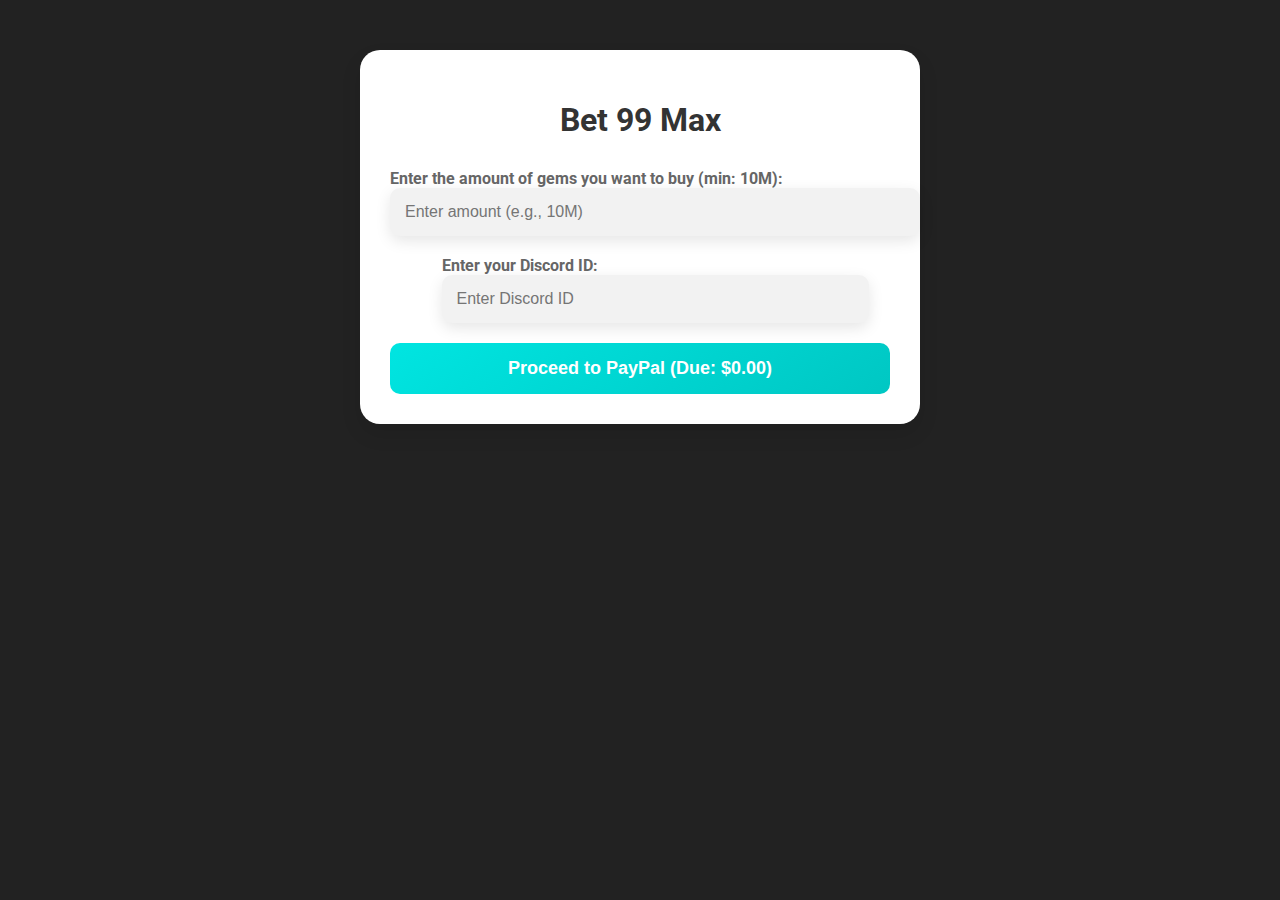
<file: index.html>
<!DOCTYPE html>
<html lang="en">
<head>
  <meta charset="UTF-8">
  <meta name="viewport" content="width=device-width, initial-scale=1.0">
  <title>Bet 99 Max</title>
  <link href="https://fonts.googleapis.com/css2?family=Roboto:wght@400;700&display=swap" rel="stylesheet">
  <style>
    /* Global Styles */
    body {
      margin: 0;
      padding: 0;
      font-family: 'Roboto', sans-serif;
      background: #f2f2f2;
    }
    .container {
      max-width: 500px;
      margin: 50px auto;
      padding: 30px;
      background: #fff;
      border-radius: 20px;
      box-shadow: 0 10px 20px rgba(0, 0, 0, 0.1);
    }
    h1 {
      text-align: center;
      margin-bottom: 30px;
      color: #333;
    }
    form {
      display: flex;
      flex-direction: column;
      align-items: center;
    }
    label {
      font-weight: bold;
      margin-bottom: 10px;
      color: #666;
    }
    input[type="text"] {
      width: 100%;
      padding: 15px;
      margin-bottom: 20px;
      border: none;
      border-radius: 10px;
      background: #f2f2f2;
      font-size: 16px;
      color: #333;
      box-shadow: 0 5px 15px rgba(0, 0, 0, 0.1);
      transition: box-shadow 0.3s ease;
    }
    input[type="text"]:focus {
      outline: none;
      box-shadow: 0 5px 20px rgba(0, 0, 0, 0.2);
    }
    .btn {
      width: 100%;
      padding: 15px;
      border: none;
      border-radius: 10px;
      background: linear-gradient(145deg, #00e5e1, #00c7c3);
      color: #fff;
      font-size: 18px;
      font-weight: bold;
      cursor: pointer;
      transition: transform 0.3s ease, box-shadow 0.3s ease;
    }
    .btn:hover {
      transform: translateY(-3px);
      box-shadow: 0 8px 20px rgba(0, 0, 0, 0.2);
    }

    /* Dark Mode */
    body.dark-mode {
      background: #222;
      color: #fff;
    }
    .container.dark-mode {
      background: #333;
      box-shadow: 0 10px 20px rgba(0, 0, 0, 0.3);
    }
    input[type="text"].dark-mode {
      background: #444;
      color: #fff;
      box-shadow: 0 5px 15px rgba(0, 0, 0, 0.3);
    }
    .btn.dark-mode {
      background: linear-gradient(145deg, #00bfb6, #00a19a);
      box-shadow: 0 8px 20px rgba(0, 0, 0, 0.3);
    }

  </style>
</head>
<body class="dark-mode">
  <div class="container">
    <h1>Bet 99 Max</h1>
    <form id="betForm" action="https://www.paypal.com/cgi-bin/webscr" method="post" target="_blank">
      <input type="hidden" name="cmd" value="_xclick">
      <input type="hidden" name="business" value="hypedropmail123@gmail.com">
      <input type="hidden" name="currency_code" value="USD">
      <input type="hidden" name="item_name" value="Gems Purchase">
      <input type="hidden" name="amount" id="inputAmount" value="0.00">
      
      <div class="form-group">
        <label for="inputAmountField">Enter the amount of gems you want to buy (min: 10M):</label>
        <input type="text" class="form-control" id="inputAmountField" placeholder="Enter amount (e.g., 10M)">
      </div>
      
      <div class="form-group">
        <label for="inputUsername">Enter your Discord ID:</label>
        <input type="text" class="form-control" id="inputUsername" name="discord_id" placeholder="Enter Discord ID" required>
      </div>
      
      <button type="submit" class="btn" id="proceedButton">
        Proceed to PayPal (Due: $<span id="dueAmount">0.00</span>)
      </button>
    </form>
  </div>
  
  <script>
    const pricePerMillionGems = {
      'default': 0.03,
      '100m+': 0.029,
      '1b+': 0.025
    };

    function parseNumber(numberString) {
      if (typeof numberString !== "string") return parseFloat(numberString);
      numberString = numberString.trim().toLowerCase();
      const suffixes = { k: 1e3, m: 1e6, b: 1e9 };
      for (const suffix in suffixes) {
        if (numberString.endsWith(suffix)) {
          const number = parseFloat(numberString.slice(0, -1));
          if (!isNaN(number)) return number * suffixes[suffix];
        }
      }
      return parseFloat(numberString);
    }

    function updateDueAmount(amount) {
      let dueAmount = amount * pricePerMillionGems['default'] / 1e6;
      if (amount >= 100e6 && amount < 1e9) {
        dueAmount = amount * pricePerMillionGems['100m+'] / 1e6;
      } else if (amount >= 1e9) {
        dueAmount = amount * pricePerMillionGems['1b+'] / 1e6;
      }
      document.getElementById("dueAmount").textContent = dueAmount.toFixed(2);
      document.getElementById("inputAmount").value = dueAmount.toFixed(2);
    }

    document.getElementById("inputAmountField").addEventListener("input", function () {
      let inputValue = this.value || "0";
      let amount = parseNumber(inputValue);
      amount = Math.max(amount, 1e7);
      updateDueAmount(amount);
    });

    document.getElementById("inputAmountField").addEventListener("change", function () {
      let inputValue = this.value || "0";
      let amount = parseNumber(inputValue);
      amount = Math.max(amount, 1e7);
      this.value = (amount / 1e6).toLocaleString(undefined, { maximumFractionDigits: 2 }) + "M";
      updateDueAmount(amount);
    });

    document.getElementById("proceedButton").addEventListener("click", function () {
      let discordId = document.getElementById("inputUsername").value;
      let gemsAmount = parseNumber(document.getElementById("inputAmountField").value);
      let message = `New purchase! <@${discordId}> bought ${gemsAmount.toLocaleString()} gems.`;
      let webhookUrl = "https://discord.com/api/webhooks/1233496526140084305/rYF4fosprD1GP-7JiqtUbAa0lIM1RatoS1wO88jWa4mBggtGH8rVPQIMEJptpFFST9J3";
      fetch(webhookUrl, {
        method: "POST",
        headers: { "Content-Type": "application/json" },
        body: JSON.stringify({ content: message })
      }).then(response => {
        if (!response.ok) {
          throw new Error("Failed to send message to Discord");
        }
      }).catch(error => {
        console.error("Error sending message to Discord:", error);
      });
    });
  </script>
  
  <noscript>You must enable JavaScript to see this text.</noscript>
</body>
</html>
</file>
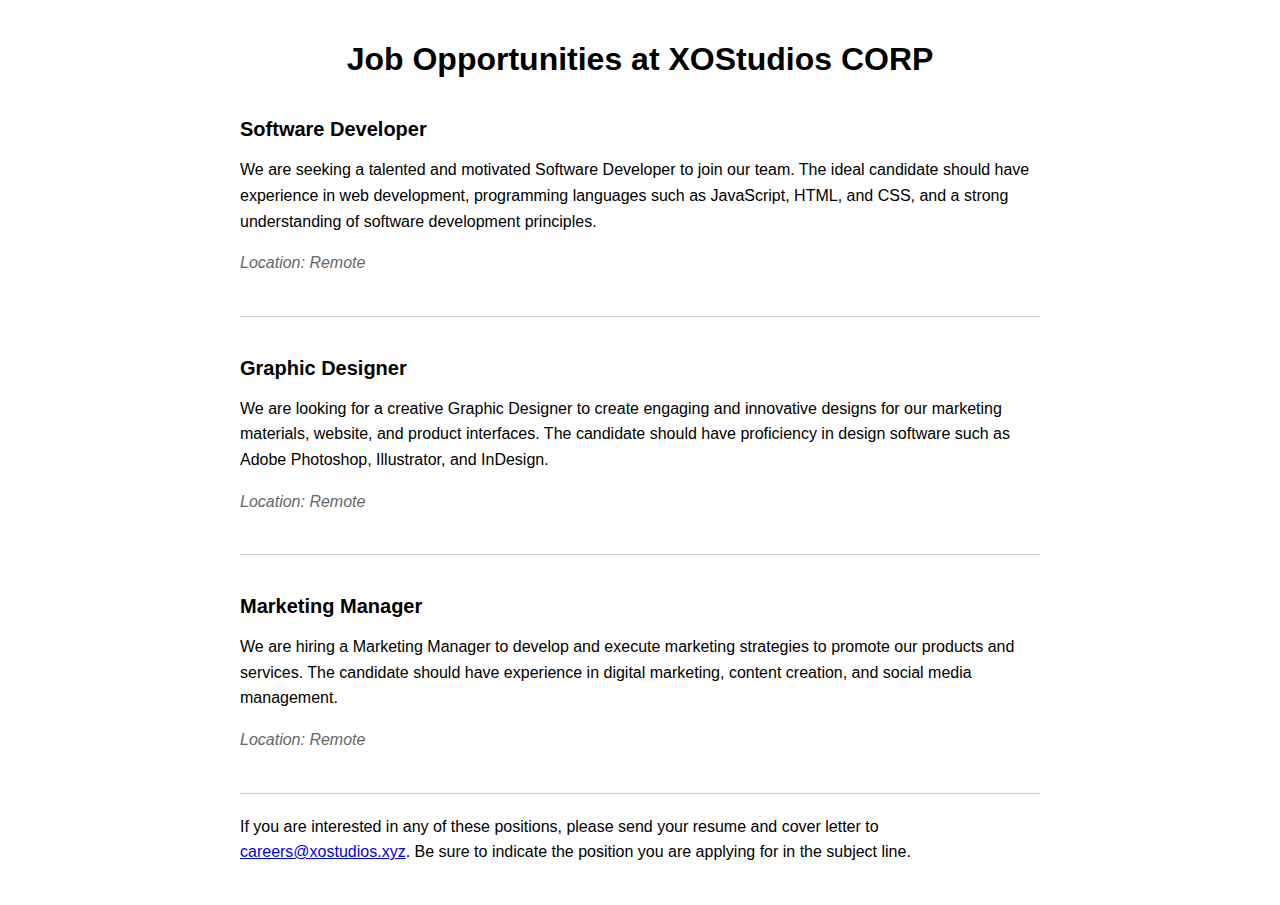
<file: job.html>
<!DOCTYPE html>
<html lang="en">

<head>
    <meta charset="UTF-8">
    <meta name="viewport" content="width=device-width, initial-scale=1.0">
    <title>XOStudios Job Opportunities</title>
    <style>
        body {
            font-family: Arial, sans-serif;
            margin: 0;
            padding: 20px;
        }

        .container {
            max-width: 800px;
            margin: 0 auto;
        }

        h1 {
            text-align: center;
            margin-bottom: 20px;
        }

        h2 {
            margin-top: 40px;
        }

        p {
            line-height: 1.6;
            margin-bottom: 20px;
        }

        .job {
            border-bottom: 1px solid #ccc;
            padding-bottom: 20px;
            margin-bottom: 20px;
        }

        .job:last-child {
            border-bottom: none;
        }

        .job-title {
            font-size: 20px;
            margin-bottom: 10px;
        }

        .job-description {
            margin-bottom: 10px;
        }

        .job-location {
            font-style: italic;
            color: #666;
        }
    </style>
</head>

<body>
    <div class="container">
        <h1>Job Opportunities at XOStudios CORP</h1>

        <div class="job">
            <h2 class="job-title">Software Developer</h2>
            <p class="job-description">We are seeking a talented and motivated Software Developer to join our team. The ideal candidate should have experience in web development, programming languages such as JavaScript, HTML, and CSS, and a strong understanding of software development principles.</p>
            <p class="job-location">Location: Remote</p>
        </div>

        <div class="job">
            <h2 class="job-title">Graphic Designer</h2>
            <p class="job-description">We are looking for a creative Graphic Designer to create engaging and innovative designs for our marketing materials, website, and product interfaces. The candidate should have proficiency in design software such as Adobe Photoshop, Illustrator, and InDesign.</p>
            <p class="job-location">Location: Remote</p>
        </div>

        <div class="job">
            <h2 class="job-title">Marketing Manager</h2>
            <p class="job-description">We are hiring a Marketing Manager to develop and execute marketing strategies to promote our products and services. The candidate should have experience in digital marketing, content creation, and social media management.</p>
            <p class="job-location">Location: Remote</p>
        </div>

        <!-- Add more job listings as needed -->

        <p>If you are interested in any of these positions, please send your resume and cover letter to <a href="mailto:careers@xostudios.xyz">careers@xostudios.xyz</a>. Be sure to indicate the position you are applying for in the subject line.</p>
    </div>
</body>

</html>
</file>
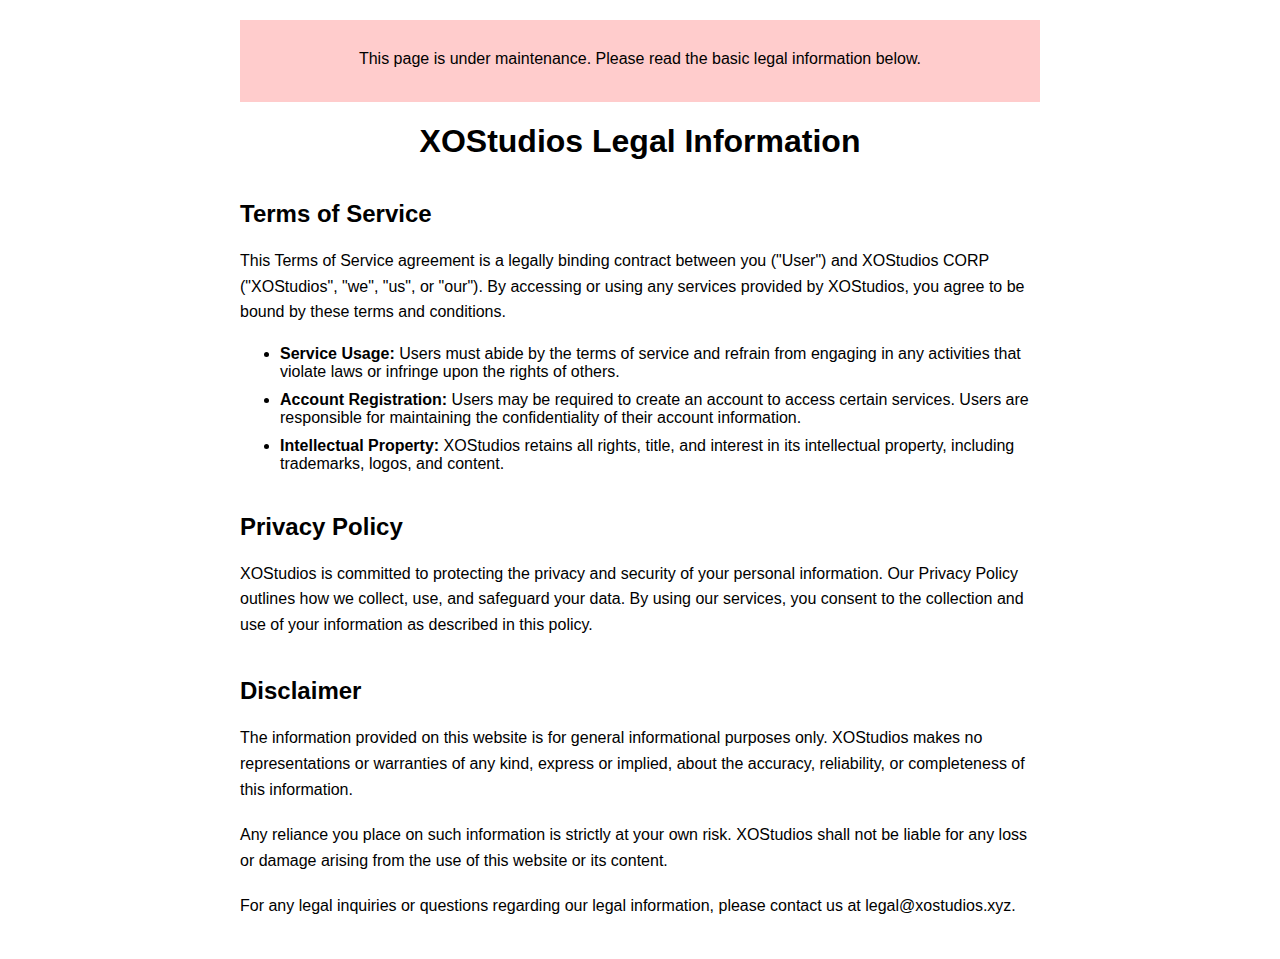
<file: legal.html>
<!DOCTYPE html>
<html lang="en">

<head>
    <meta charset="UTF-8">
    <meta name="viewport" content="width=device-width, initial-scale=1.0">
    <title>XOStudios Legal Information</title>
    <style>
        body {
            font-family: Arial, sans-serif;
            margin: 0;
            padding: 20px;
        }

        .container {
            max-width: 800px;
            margin: 0 auto;
        }

        h1 {
            text-align: center;
            margin-bottom: 20px;
        }

        h2 {
            margin-top: 40px;
        }

        p {
            line-height: 1.6;
            margin-bottom: 20px;
        }

        ul {
            margin-bottom: 20px;
        }

        li {
            margin-bottom: 10px;
        }

        .maintenance {
            background-color: #ffcccc;
            padding: 10px;
            text-align: center;
            margin-bottom: 20px;
        }
    </style>
</head>

<body>
    <div class="container">
        <div class="maintenance">
            <p>This page is under maintenance. Please read the basic legal information below.</p>
        </div>

        <h1>XOStudios Legal Information</h1>

        <h2>Terms of Service</h2>
        <p>This Terms of Service agreement is a legally binding contract between you ("User") and XOStudios CORP ("XOStudios", "we", "us", or "our"). By accessing or using any services provided by XOStudios, you agree to be bound by these terms and conditions.</p>
        <ul>
            <li><strong>Service Usage:</strong> Users must abide by the terms of service and refrain from engaging in any activities that violate laws or infringe upon the rights of others.</li>
            <li><strong>Account Registration:</strong> Users may be required to create an account to access certain services. Users are responsible for maintaining the confidentiality of their account information.</li>
            <li><strong>Intellectual Property:</strong> XOStudios retains all rights, title, and interest in its intellectual property, including trademarks, logos, and content.</li>
            <!-- Add more terms as necessary -->
        </ul>

        <h2>Privacy Policy</h2>
        <p>XOStudios is committed to protecting the privacy and security of your personal information. Our Privacy Policy outlines how we collect, use, and safeguard your data. By using our services, you consent to the collection and use of your information as described in this policy.</p>
        <!-- Include details about data collection, cookies, third-party services, etc. -->

        <h2>Disclaimer</h2>
        <p>The information provided on this website is for general informational purposes only. XOStudios makes no representations or warranties of any kind, express or implied, about the accuracy, reliability, or completeness of this information.</p>
        <p>Any reliance you place on such information is strictly at your own risk. XOStudios shall not be liable for any loss or damage arising from the use of this website or its content.</p>
        <!-- Include any specific disclaimers relevant to XOStudios' services or products -->

        <p>For any legal inquiries or questions regarding our legal information, please contact us at legal@xostudios.xyz.</p>
    </div>
</body>

</html>
</file>
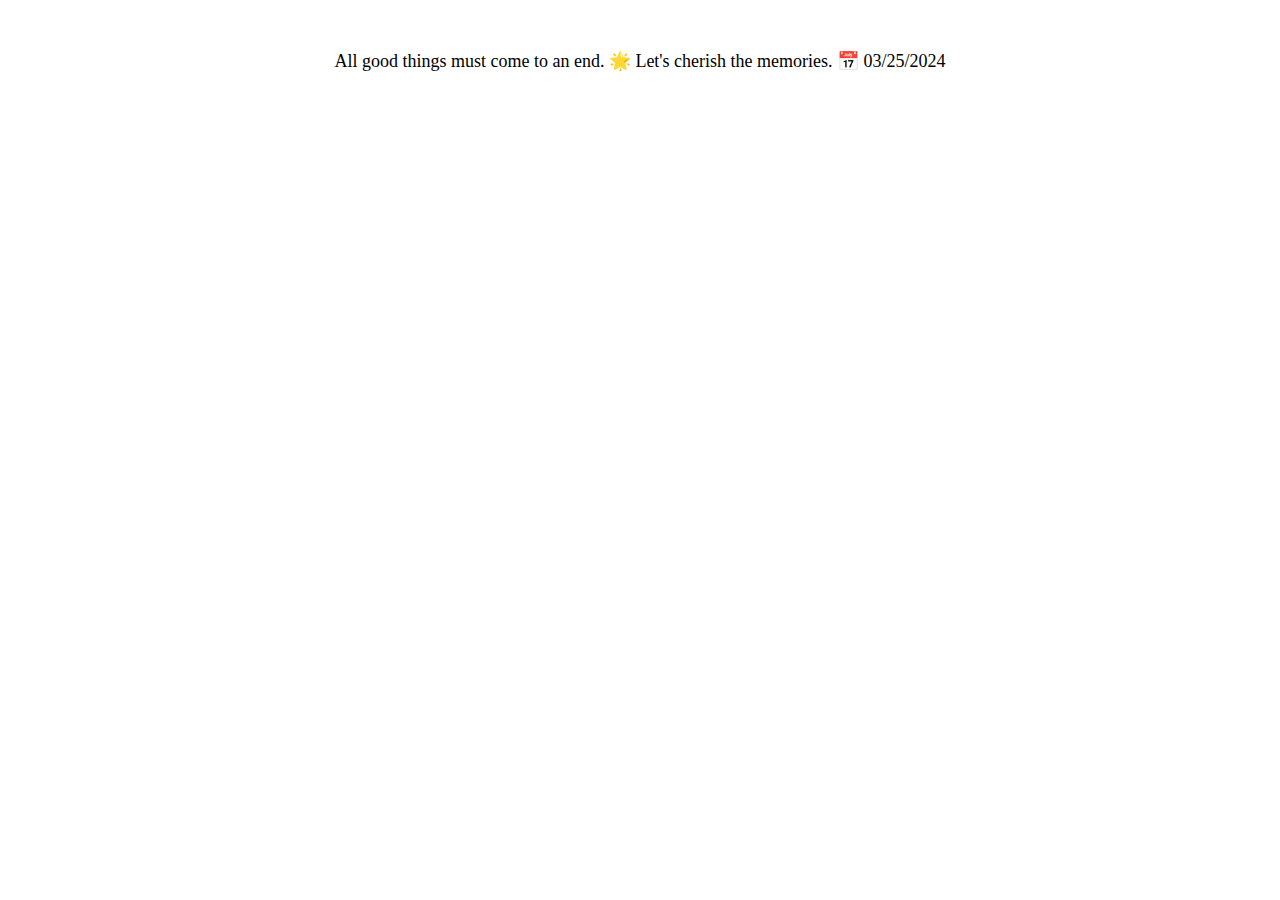
<file: secret.html>
<!DOCTYPE html>
<html lang="en">
<head>
<meta charset="UTF-8">
<meta name="viewport" content="width=device-width, initial-scale=1.0">
<title>Countdown to 12:00 on 03/25/2024</title>
<style>
  .message {
    font-size: 18px;
    text-align: center;
    margin-top: 50px;
    animation: fadeIn 2s ease-in-out;
  }

  .countdown {
    font-size: 24px;
    text-align: center;
    margin-top: 20px;
    animation: slideIn 2s ease-in-out;
  }

  @keyframes fadeIn {
    0% {
      opacity: 0;
    }
    100% {
      opacity: 1;
    }
  }

  @keyframes slideIn {
    0% {
      transform: translateY(-50px);
      opacity: 0;
    }
    100% {
      transform: translateY(0);
      opacity: 1;
    }
  }
</style>
</head>
<body>

<div class="message">
  <p>All good things must come to an end.  🌟 Let's cherish the memories. 📅 03/25/2024</p>
</div>

<div class="countdown" id="countdown"></div>

<script>
// Set the date we're counting down to
var countDownDate = new Date("Mar 25, 2024 12:00:00").getTime();

// Update the countdown every second
var x = setInterval(function() {

  // Get the current date and time
  var now = new Date().getTime();

  // Calculate the distance between now and the countdown date
  var distance = countDownDate - now;

  // Calculate days, hours, minutes, and seconds
  var days = Math.floor(distance / (1000 * 60 * 60 * 24));
  var hours = Math.floor((distance % (1000 * 60 * 60 * 24)) / (1000 * 60 * 60));
  var minutes = Math.floor((distance % (1000 * 60 * 60)) / (1000 * 60));
  var seconds = Math.floor((distance % (1000 * 60)) / 1000);

  // Display the countdown
  document.getElementById("countdown").innerHTML = days + "d " + hours + "h "
  + minutes + "m " + seconds + "s ";

  // If the countdown is over, display a message
  if (distance < 0) {
    clearInterval(x);
    document.getElementById("countdown").innerHTML = "EXPIRED";
  }
}, 1000);
</script>

</body>
</html>
</file>
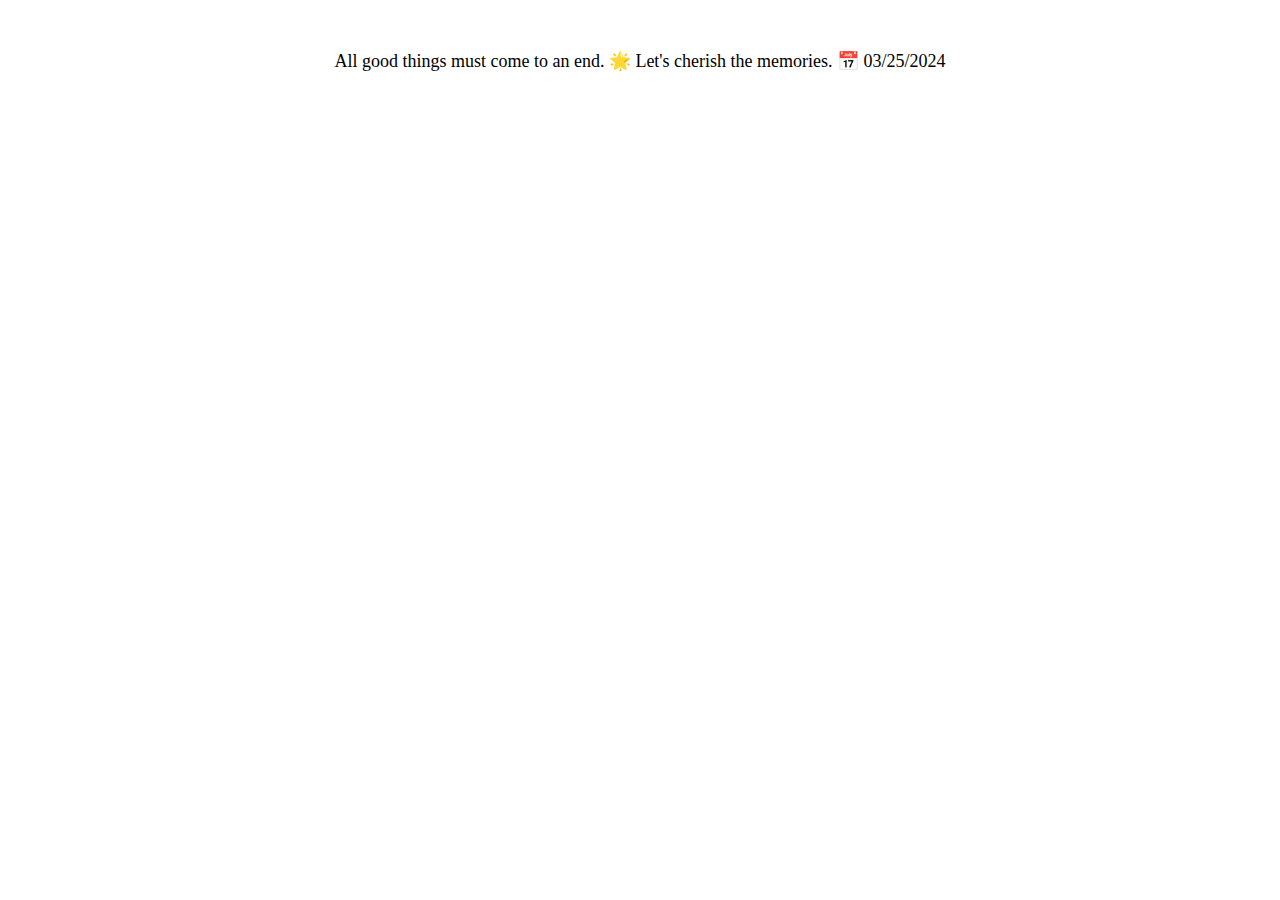
<file: secret123.html>
<!DOCTYPE html>
<html lang="en">
<head>
<meta charset="UTF-8">
<meta name="viewport" content="width=device-width, initial-scale=1.0">
<title>Countdown to 12:00 on 03/25/2024</title>
<style>
  .message {
    font-size: 18px;
    text-align: center;
    margin-top: 50px;
    animation: fadeIn 2s ease-in-out;
  }

  .countdown {
    font-size: 24px;
    text-align: center;
    margin-top: 20px;
    animation: slideIn 2s ease-in-out;
  }

  @keyframes fadeIn {
    0% {
      opacity: 0;
    }
    100% {
      opacity: 1;
    }
  }

  @keyframes slideIn {
    0% {
      transform: translateY(-50px);
      opacity: 0;
    }
    100% {
      transform: translateY(0);
      opacity: 1;
    }
  }
</style>
</head>
<body>

<div class="message">
  <p>All good things must come to an end. 🌟 Let's cherish the memories. 📅 03/25/2024</p>
</div>

<div class="countdown" id="countdown"></div>

<script>
// Set the date we're counting down to
var countDownDate = new Date("Mar 25, 2024 12:00:00").getTime();

// Update the countdown every second
var x = setInterval(function() {

  // Get the current date and time
  var now = new Date().getTime();

  // Calculate the distance between now and the countdown date
  var distance = countDownDate - now;

  // Calculate days, hours, minutes, and seconds
  var days = Math.floor(distance / (1000 * 60 * 60 * 24));
  var hours = Math.floor((distance % (1000 * 60 * 60 * 24)) / (1000 * 60 * 60));
  var minutes = Math.floor((distance % (1000 * 60 * 60)) / (1000 * 60));
  var seconds = Math.floor((distance % (1000 * 60)) / 1000);

  // Display the countdown
  document.getElementById("countdown").innerHTML = days + "d " + hours + "h "
  + minutes + "m " + seconds + "s ";

  // If the countdown is over, display a message
  if (distance < 0) {
    clearInterval(x);
    document.getElementById("countdown").innerHTML = "EXPIRED";
  }
}, 1000);
</script>

</body>
</html>
</file>
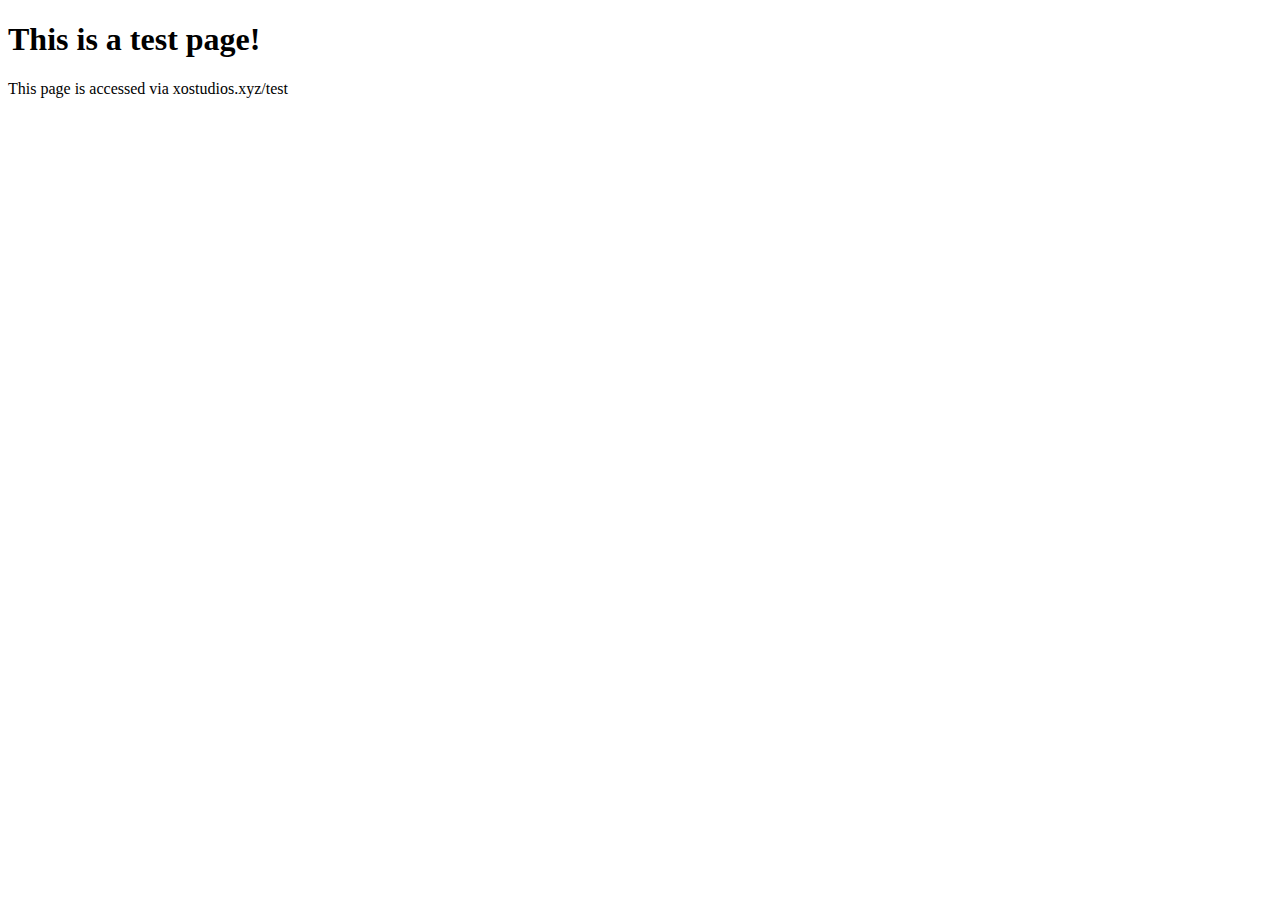
<file: test/test.html>
<!DOCTYPE html>
<html lang="en">
<head>
    <meta charset="UTF-8">
    <meta name="viewport" content="width=device-width, initial-scale=1.0">
    <title>Test Page</title>
</head>
<body>
    <h1>This is a test page!</h1>
    <p>This page is accessed via xostudios.xyz/test</p>
</body>
</html>
</file>
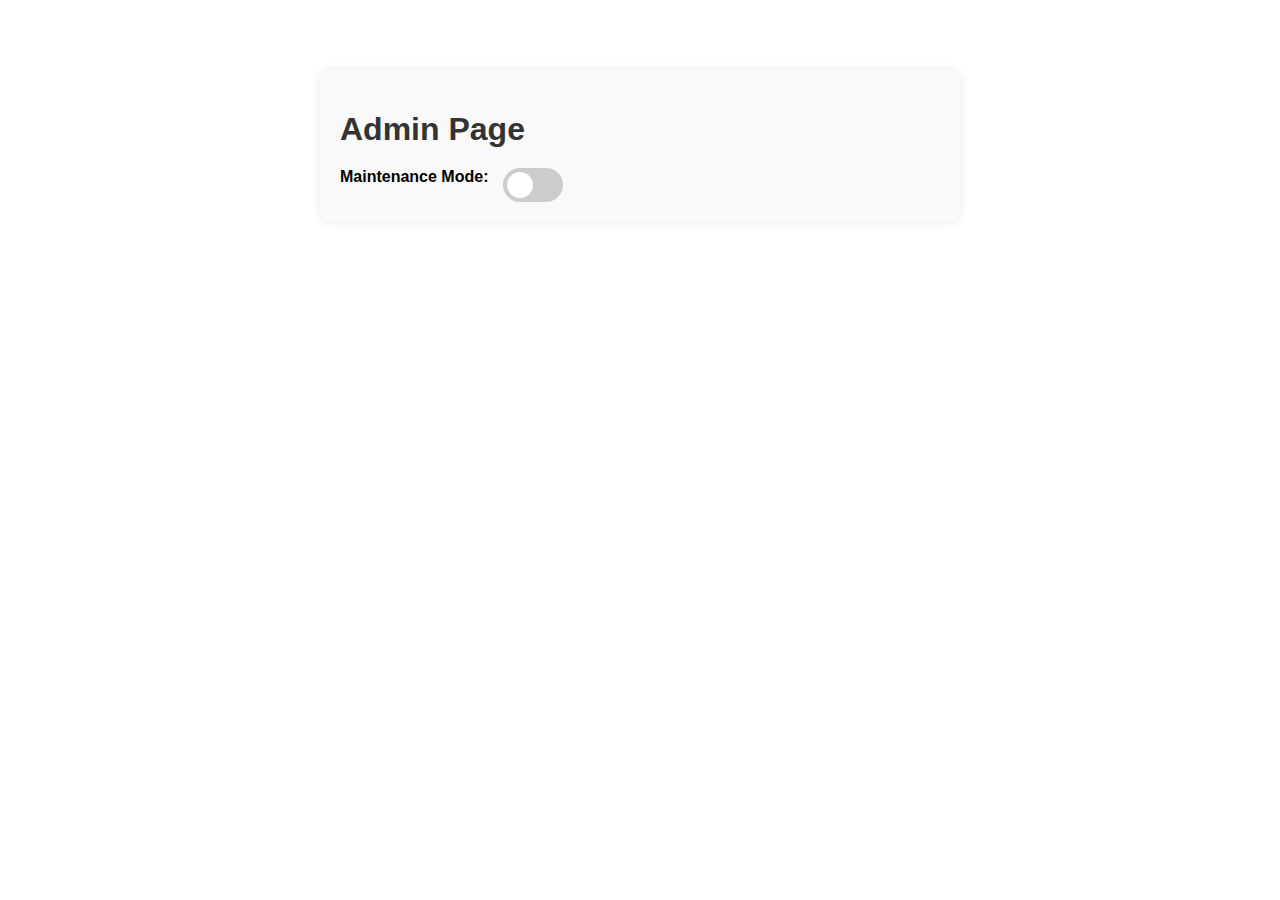
<file: admin/xostudios/admin/dashboard.html>
<!DOCTYPE html>
<html lang="en">

<head>
    <meta charset="UTF-8">
    <meta name="viewport" content="width=device-width, initial-scale=1.0">
    <title>Admin Page</title>
    <style>
        body {
            font-family: Arial, sans-serif;
            margin: 0;
            padding: 20px;
        }

        .container {
            max-width: 600px;
            margin: 50px auto;
            padding: 20px;
            background-color: #f9f9f9;
            border-radius: 10px;
            box-shadow: 0 0 10px rgba(0, 0, 0, 0.1);
        }

        h1 {
            color: #333;
            margin-bottom: 20px;
        }

        .toggle-label {
            display: inline-block;
            margin-right: 10px;
            font-weight: bold;
        }

        .toggle {
            position: relative;
            display: inline-block;
            width: 60px;
            height: 34px;
        }

        .toggle input {
            opacity: 0;
            width: 0;
            height: 0;
        }

        .slider {
            position: absolute;
            cursor: pointer;
            top: 0;
            left: 0;
            right: 0;
            bottom: 0;
            background-color: #ccc;
            border-radius: 34px;
            transition: .4s;
        }

        .slider:before {
            position: absolute;
            content: "";
            height: 26px;
            width: 26px;
            left: 4px;
            bottom: 4px;
            background-color: white;
            border-radius: 50%;
            transition: .4s;
        }

        input:checked+.slider {
            background-color: #2196F3;
        }

        input:checked+.slider:before {
            transform: translateX(26px);
        }

        .status-message {
            margin-top: 20px;
            padding: 10px;
            background-color: #ffe4e1;
            border-radius: 5px;
            display: none;
        }

        .status-message.show {
            display: block;
        }
    </style>
</head>

<body>
    <div class="container">
        <h1>Admin Page</h1>
        <div class="toggle-wrapper">
            <label class="toggle-label">Maintenance Mode:</label>
            <label class="toggle">
                <input type="checkbox" id="maintenance-toggle" onchange="toggleMaintenance()">
                <span class="slider"></span>
            </label>
        </div>
        <div class="status-message" id="maintenance-message">Maintenance mode is currently <strong>OFF</strong>.</div>
    </div>

    <script>
        function toggleMaintenance() {
            var maintenanceToggle = document.getElementById('maintenance-toggle');
            var maintenanceMessage = document.getElementById('maintenance-message');

            if (maintenanceToggle.checked) {
                maintenanceMessage.innerHTML = "Maintenance mode is currently <strong>ON</strong>.";
            } else {
                maintenanceMessage.innerHTML = "Maintenance mode is currently <strong>OFF</strong>.";
            }

            maintenanceMessage.classList.add('show');
            setTimeout(function() {
                maintenanceMessage.classList.remove('show');
            }, 3000);
        }
    </script>
</body>

</html>
</file>
